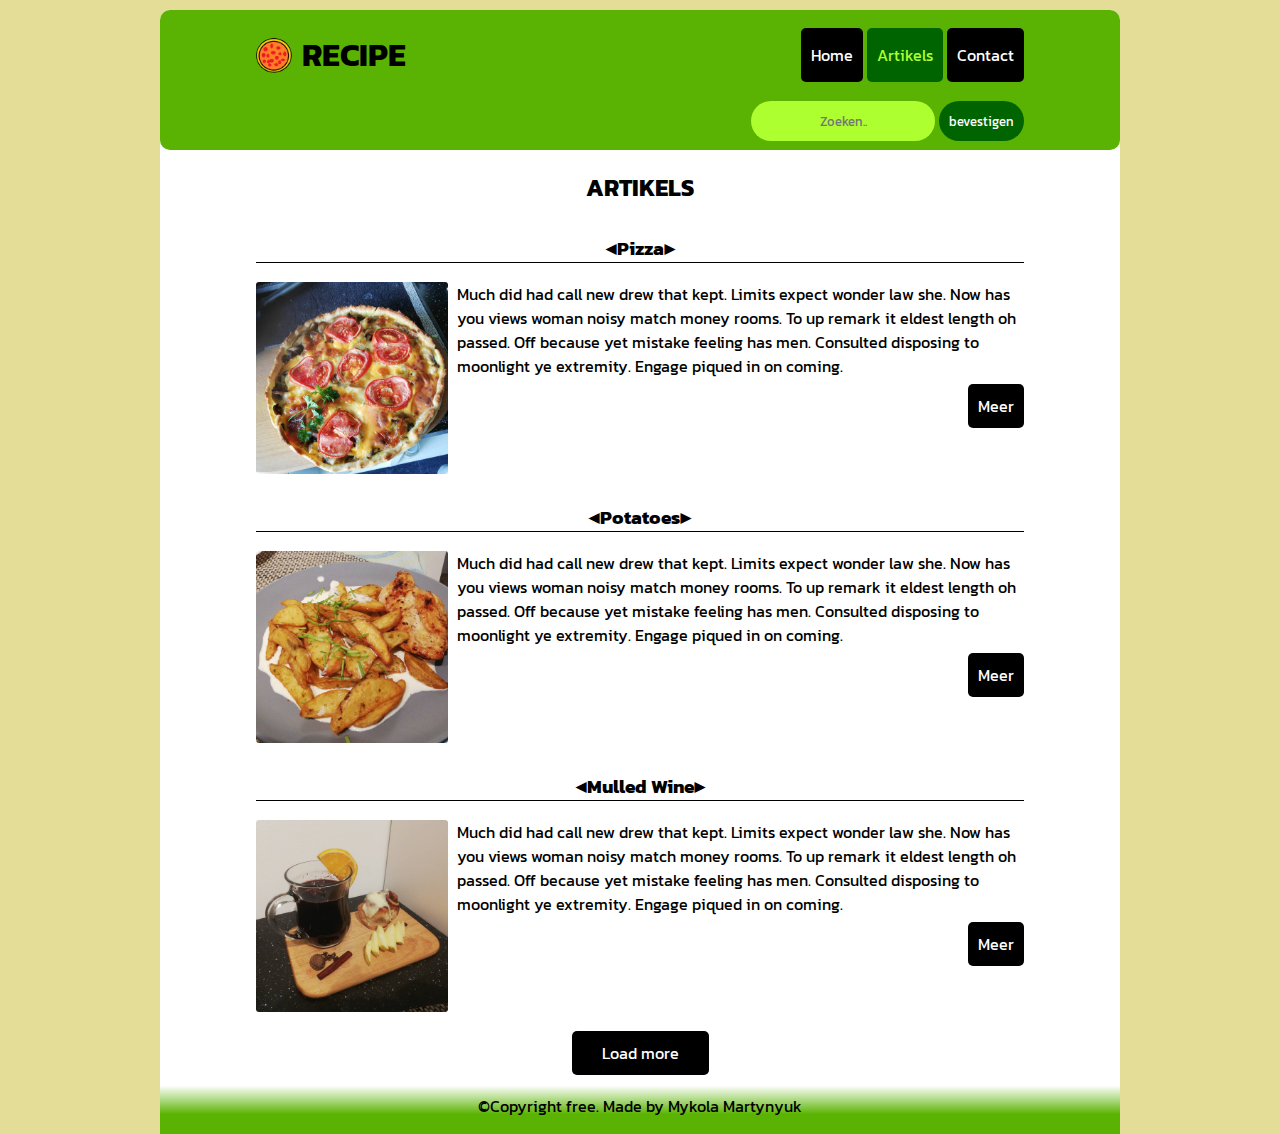
<file: ProjectRecipe/artikel.html>
<!DOCTYPE html>
<html lang="en">
<head>
    <meta charset="UTF-8">
    <meta http-equiv="X-UA-Compatible" content="IE=edge">
    <meta name="viewport" content="width=device-width, initial-scale=1.0">
    <title>Artikels</title>
    <link rel="stylesheet" href="style.css">
    <link rel="preconnect" href="https://fonts.googleapis.com">
    <link rel="preconnect" href="https://fonts.gstatic.com" crossorigin>
    <link href="https://fonts.googleapis.com/css2?family=Kanit&display=swap" rel="stylesheet">
</head>
<body>
    <header>
        <div class="headercontainer">
            <div>
            <h1>Recipe</h1>
            <img src="img/logo.png" alt="recipelogo">
            </div>
            <nav>
                <ul>
                    <li><a href="#">Home</a></li>
                    <li><a class="active"  href="#">Artikels</a></li>
                    <li><a href="#">Contact</a></li>
                </ul>
            </nav>
            <form>
                <input type="text" placeholder="Zoeken.." name="search">
                <button type="submit">bevestigen</button>
            </form>
        </div>
    </header>
    <main class="articles">
        <section>
            <h2>Artikels</h2>
            <div>
                <h3>Pizza</h3>
                <img src="img/pizza.jpg" alt="pizza">
                <p id="text1">Much did had call new drew that kept. Limits expect wonder law she. Now has you views woman noisy match money rooms. 
                    To up remark it eldest length oh passed. Off because yet mistake feeling has men. Consulted disposing to moonlight ye extremity. Engage piqued in on coming.</p>
                <p><a href="#">Meer</a></p>
            </div>
            <div>
                <h3>Potatoes</h3>
                <img src="img/Potatoes.jpg" alt="potatoes">
                <p id="text2">Much did had call new drew that kept. Limits expect wonder law she. Now has you views woman noisy match money rooms. 
                    To up remark it eldest length oh passed. Off because yet mistake feeling has men. Consulted disposing to moonlight ye extremity. Engage piqued in on coming.</p>
                <p><a href="#">Meer</a></p>
            </div>
            <div>
                <h3>Mulled Wine</h3>
                <img src="img/mulledwine.jpg" alt="mulledwine">
                <p id="text3">Much did had call new drew that kept. Limits expect wonder law she. Now has you views woman noisy match money rooms. 
                    To up remark it eldest length oh passed. Off because yet mistake feeling has men. Consulted disposing to moonlight ye extremity. Engage piqued in on coming.</p>
                <p><a href="#">Meer</a></p>
            </div>
        </section>
        <div id="loadmore">
            <a href ="#">Load more</a>
        </div>
    </main>
    <footer>
        <p>&copy;Copyright free. Made by Mykola Martynyuk</p>
    </footer>
</body>
</html>
</file>
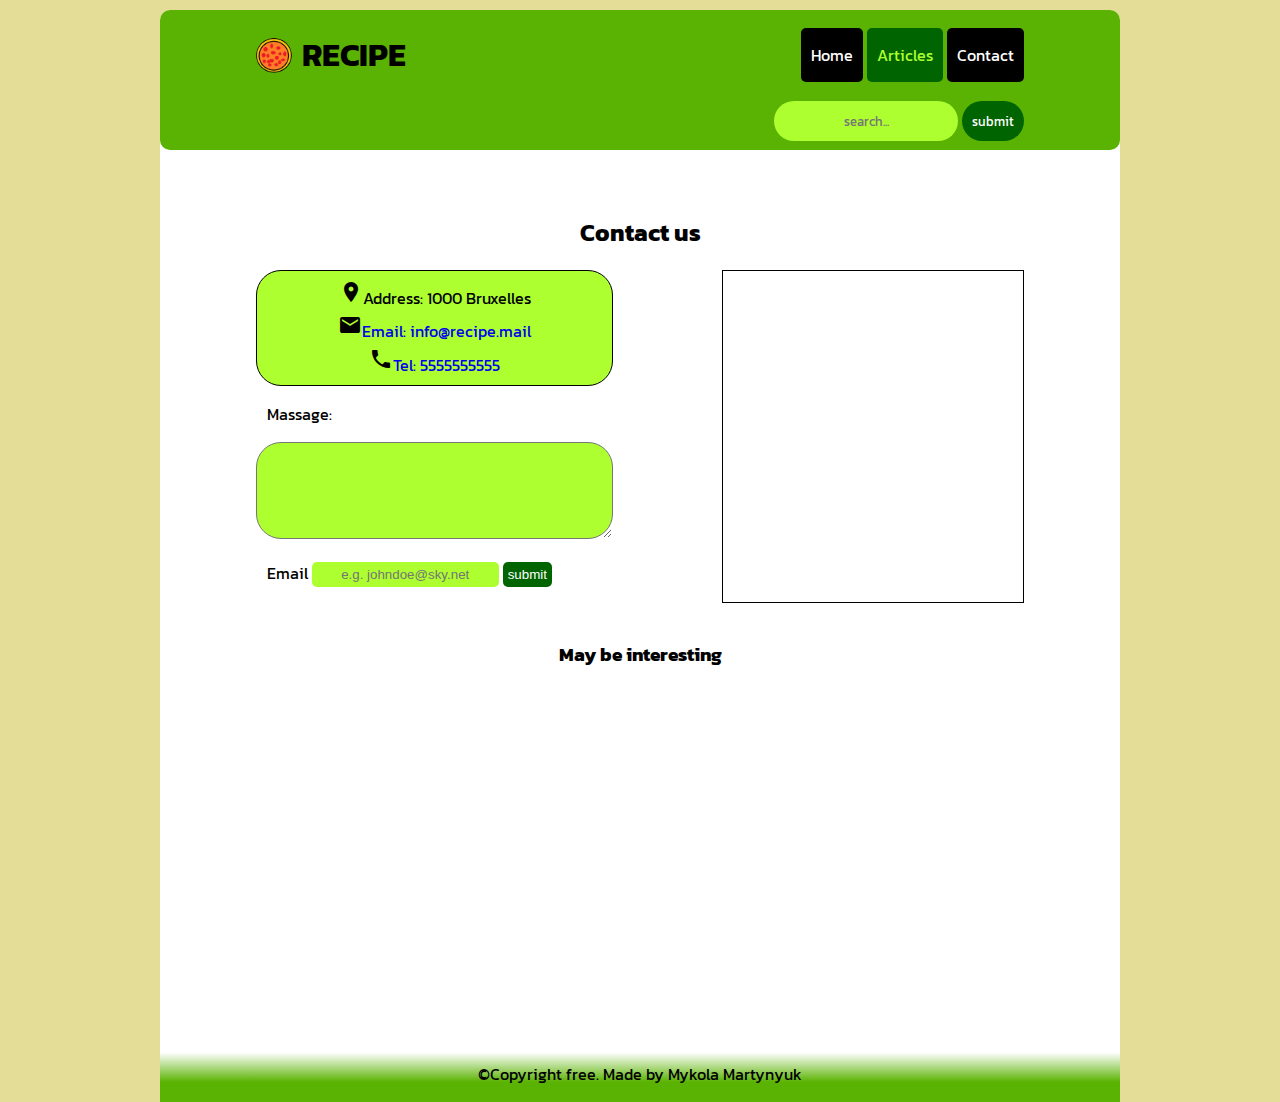
<file: ProjectRecipe/contact.html>
<!DOCTYPE html>
<html lang="en">
<head>
    <meta charset="UTF-8">
    <meta http-equiv="X-UA-Compatible" content="IE=edge">
    <meta name="viewport" content="width=device-width, initial-scale=1.0">
    <title>Contact</title>
    <link rel="stylesheet" href="style.css">
    <link rel="preconnect" href="https://fonts.googleapis.com">
    <link rel="preconnect" href="https://fonts.gstatic.com" crossorigin>
    <link href="https://fonts.googleapis.com/css2?family=Kanit&display=swap" rel="stylesheet">
    <link href="https://fonts.googleapis.com/icon?family=Material+Icons" rel="stylesheet">
</head>
<body>
    <header>
        <div class="headercontainer">
            <div>
            <h1>Recipe</h1>
            <img src="img/logo.png" alt="recipelogo">
            </div>
            <nav>
                <ul>
                    <li><a href="#">Home</a></li>
                    <li><a class="active"  href="#">Articles</a></li>
                    <li><a href="#">Contact</a></li>
                </ul>
            </nav>
            <form>
                <input type="text" placeholder="search..." name="search">
                <button type="submit">submit</button>
            </form>
        </div>
    </header>

    <main class="contact">
        <section>
            <h2>Contact us</h2>
            <div id="info">
                <address>
                    <p><span class="material-icons">place</span>Address: 1000 Bruxelles</p>
                    <p><span class="material-icons">email</span><a href="mailto:info@recipe.mail">Email: info@recipe.mail</a></p>
                    <p><span class="material-icons">phone</span><a href="tel:555555555">Tel: 5555555555</a></p>
                </address>
                <form>
                <p><label for="massage">Massage:</label></p>
                <textarea id="massage" cols="40" rows="5" required=""></textarea>
                <p id="emailform"><label for="email">Email</label>
                    <input type="email" id="email" required="" placeholder="e.g. johndoe@sky.net">
                    <input id="send" type="submit" value="submit">
                </p>
                </form>
            </div>
            <div id="map">
                <iframe src="https://www.google.com/maps/embed?pb=!1m18!1m12!1m3!1d80598.89310742951!2d4.305350383211763!3d50.85495409101167!2m3!1f0!2f0!3f0!3m2!1i1024!2i768!4f13.1!3m3!1m2!1s0x47c3a4ed73c76867%3A0xc18b3a66787302a7!2z0JHRgNGO0YHRgdC10LvRjA!5e0!3m2!1sru!2sbe!4v1636448148098!5m2!1sru!2sbe" style="border:0;" allowfullscreen="" loading="lazy"></iframe> 
            </div>
            <div id="video">
                <h3>May be interesting</h3>
                <iframe src="https://www.youtube.com/embed/6stlCkUDG_s" title="YouTube video player" frameborder="0" allow="accelerometer; autoplay; clipboard-write; encrypted-media; gyroscope; picture-in-picture" allowfullscreen></iframe>
            </div>
        </section>
    </main>

    <footer>
        <p>&copy;Copyright free. Made by Mykola Martynyuk</p>
    </footer>
</body>
</html>
</file>
<file: ProjectRecipe/style.css>
/* GENERAL START */

body {
    background-color: rgb(255, 255, 255);
    margin: 0px auto auto auto;
    max-width: 960px;
    border-radius: 10px;
    font-size: 16px;
    min-height: 100vh;
    display: flex;
    flex-direction: column;
    font-family: 'Kanit', sans-serif;
}
.active {
    background-color: rgb(0, 100, 0);
    color: rgb(173, 255, 47);
}
img {
    border-radius: 3px;
}

/* Media general */
@media (min-width: 962px) {
    html {
        background-color: #E4DD97;
    }
    body {
        margin-top: 10px;
    }
}
/* GENERAL END */

/* HEADER START */
header {
    border-radius: 10px;
    background-color: rgb(90, 179, 2);
}

header .headercontainer {
    border-radius: 10px;
    flex-wrap: wrap;
    align-items: center;
    justify-content: space-between;
    flex-direction: row-reverse;
    margin-left: 10%;
    margin-right: 10%;
    padding-bottom: 1%;

}
header .headercontainer div {
    display: flex;
    justify-content: left;
    order: 1;
}
header div ul {
    padding: 0;
}
header img {
    float: left;
    max-width: 36px;
    max-height: 36px;
    margin-top: auto;
    margin-bottom: auto;
    margin-right: 10px;
    border-radius: 50%;
}
h1 {
    text-transform: uppercase;
    order: 1;
    
}
header form {
    order: 3;
}
header form input {
    background-color: rgb(173, 255, 47) ;
    border-radius: 22px;
    padding: 10px;
    text-align: center;
    border-style: unset;
    font-family: 'Kanit', sans-serif;
}
header button {
    background-color: rgb(0, 100, 0);
    color: rgb(255, 255, 255);
    border-radius: 20px;
    padding: 10px;
    border-style: unset;
    font-family: 'Kanit', sans-serif;
}
li a {
    background-color: rgb(0, 0, 0);
    padding: 15px 10px;
    text-decoration: none;
    color: rgb(255, 255, 255);
    border-radius: 5px;
    
    
    
}
li a:hover {
    background-color: rgb(0, 100, 0);
    color: rgb(173, 255, 47);
}
li {
    list-style: none;
    display: inline;
    
}

/* Media header */

@media (min-width: 500px) {
    header .headercontainer{
        display: flex;
    }
}
@media (max-width: 499px) {
    header div h1 {
        text-align: center;
        flex-basis: 50%;
    }
    header .headercontainer div {
        justify-content: center;

    }
    header form {
        padding-top: 3%;
        text-align: center;
    }
    header ul {
        display: flex;
        justify-content: space-around;
    }

}
@media (min-width: 739px) {
    
    header h1 {
        order: 1;
        flex-basis: 50%;
    }
    header .headercontainer div {
        
        flex-basis: 50%;
    }
    
}
@media (max-width: 346px) {
    header form button {
        margin-top: 3%;
        margin-bottom: 3%;
    }
    
}

/* HEADER END */

/* MAIN HOME START */
.home {
    margin-left: 5%;
    margin-right: 5%;
    flex-direction: row;
    flex-wrap: wrap;
    justify-content: space-between;
}
.home p{
    margin-top: 0;
}
.home h1{
    margin-top: 0;
}
.home a {
    background-color: rgb(0, 0, 0);
    padding: 5px 10px;
    text-decoration: none;
    color: rgb(255, 255, 255);
    border-radius: 5px;
}
.home a:hover {
    background-color: rgb(0, 100, 0);
    color: rgb(173, 255, 47);
}
.home #banner {
    background-image: url(img/banner.jpg);
    flex-basis: 100%;
    margin-top: 5%;
    background-repeat: no-repeat;
    background-size: 100%;
    min-height: 20vh;
    max-height: 20vh;
    border-radius: 3px;
}
.home #banner h2 {
    text-align: center;
    font-size: 25px;
    background-color: rgba(167, 248, 45, 0.5);


}

.home aside {
    display: flex;
    flex-direction: column;
    
}
.home .overons {
    line-height: 20px;
    margin: auto;
}

.home aside section {
    margin-bottom: 20px;    

}
.home aside div p:first-child {
    overflow: hidden;
}

.home h2 {
    text-align: center;
    text-transform: uppercase;
}

.home h3 {
    text-transform: uppercase;
    text-align: center;
    margin-bottom: 0;
}
.home h3::before{
    content: ' \25C0';
 }
.home h3::after{
    content: '\25B6';
 }

/* Media content */

@media (min-width: 900px) {
    .home {
        display: flex;
    }
    .home .overons {
        max-width: 55%;
    }
    .home aside {
        max-width: 40%;
    }
}
@media (min-width: 376px) {
    .home img {
        float: left;
        max-width: 35%;
        margin-right: 1vh;
    }
}

@media (max-width: 375px) {
    .home img {
        max-width: 100%;
        
    }
}

@media (min-width: 417px) {
    .home #banner h2 {
        font-size: 36px;
        margin-top: 0;
    }
}
@media (min-width: 456px) {
    .home aside section p:last-child{
        text-align: right;
    }
}
@media (max-width: 455px) {
    .home aside section p:last-child{
        text-align: center;
    }
}
@media (max-width: 413px) {
    .home aside section p:last-child{
        margin-top: 10%;
    }
}
@media (min-width: 350px) {
    .home #banner {
        background-position: center;
    }
}

/*MEDIA HOME END */

/* MAIN PIZZA START*/

.recipe section:first-child {
    display: flex;
    flex-direction: column;
    margin-left: 10%;
    margin-right: 10%;
    max-width: 100%;
    justify-content: space-between;
    
}

.recipe section .info {
    display: flex;
    flex-direction: row;
    justify-content: space-between;
    flex-wrap: wrap;
}


.recipe section .info ul li{
    list-style: none;
    text-align: center;
    margin: 1%;
    font-size: 24px;
}
.recipe section .info ul {
    padding: 0;
    margin-top: 0;
    display: flex;
    justify-content: space-evenly;
    flex-wrap: wrap;
}

.recipe img {
    max-width: 100%;
}
.recipe #pizzaimg {
    max-height: 35vh;
    object-fit: cover;
    
}
.recipe h2 {
    text-align: center;
    border-bottom: solid rgb(0, 0, 0) 1px;
    font-size: 30px;
}
.recipe h3 {
    text-align: center;
    flex-basis: 100%;
    margin-top: 0;
    font-size: 26px;
}

/* Media content */
@media (max-width: 99999px) {  /* Ik schreef deze code 's nachts, ik was moe en mijn hoofd werkte niet. Nu zie ik dat hier iets niet klopt, maar als ik deze code verwijder, werkt de pagina niet zoals het hoort. */
    .recipe section .info ul li{
        
        max-width: 45%;
    }
}
@media (max-width: 700px) {
    .recipe section .info ul li{
        min-width: 40%;
        max-width: 40%;
    }
}
@media (max-width: 350px) {
    .recipe section .info ul li{
        min-width: 40%;
        max-width: 80%;
    }
}

/* MAIN PIZZA END*/

/* MAIN ARTICLES START */
.articles section {
    display: flex;
    flex-wrap: wrap;
    flex-direction: column;
    margin-left: 10%;
    margin-right: 10%;
    gap: 20px;
    justify-content: center;
    align-items: center;
}
.articles .main div #text {
    overflow: hidden;
}

.articles section a {
    background-color: rgb(0, 0, 0);
    padding: 10px 10px;
    text-decoration: none;
    color: rgb(255, 255, 255);
    border-radius: 5px;
}
.articles section a:hover {
    background-color: rgb(0, 100, 0);
    color: rgb(173, 255, 47);

}

.articles #loadmore {
    display: flex;
    justify-content: center;
}
.articles #loadmore a {
    padding: 10px 30px;
    text-align: center;
    margin-top: 2%;
    background-color: rgb(0, 0, 0);
    text-decoration: none;
    color: rgb(255, 255, 255);
    border-radius: 5px;
    margin-bottom: 10px;
}

.articles h2 {
    text-transform: uppercase;
    text-align: center;
    margin-bottom: 0;
}
.articles h3 {
    text-align: center;
    border-bottom: solid 1px rgb(0, 0, 0);
    margin-top: 1vh;
}
.articles h3::before{
    content: ' \25C0';
 }
.articles h3::after{
    content: '\25B6';
 }
.articles #loadmore a:hover {
    background-color: rgb(0, 100, 0);
    color: rgb(173, 255, 47);
}

/* Media content */

@media (min-width: 764px) {
    .articles section div p:last-child{
        text-align: right;
    }
}
@media (max-width: 763px) {
    .articles section div p:last-child{
        text-align: center;
    }
}
@media (min-width: 650px) {
    .articles section img {
        float: left;
        max-width: 25%;
        margin-right: 1vh;
        max-height: 20%;
    }
}
@media (max-width: 649px) {
    .articles section img {
        max-width: 100%;
    }
}
 /* MAIN ARTICLES END */

/* MAIN CONTACT START */
.contact section{
    display: flex;
    flex-direction: row;
    flex-wrap: wrap;
    margin-left: 10%;
    margin-right: 10%;
    justify-content: space-between;
    align-content: space-between;
    
}
.contact span{
    position: relative;
    bottom: 0;
}

.contactin section #map {
    margin: 0 auto 0 auto;
}
.contact section #map {
    border: solid rgb(0, 0, 0) 1px;
    max-width: 100%;
}
.contact section #map iframe {
    min-width: 100%;
    min-height: 100%;
    max-width: 100%;
    

}
.contact section #info {
    max-width: 100%;
    
}

.contact section #info address {
    background-color: rgb(173, 255, 47);
    border-radius: 25px;
    font-style: normal;
    padding: 5px;
    text-align: center;
    border: solid 1px rgb(0, 0, 0);
} 

.contact section #info address a {
    text-decoration: none;
}
.contact section #info address p {
    margin: 1%;
}
.contact section #info p {
    margin-left: 3%;
} 
.contact section #info textarea {
    margin-left: auto;
    margin-right: auto;
    max-width: 100%;
    background-color: rgb(173, 255, 47);
    border-radius: 25px;
    padding: 10px;
}
.contact section #info #email {
    background-color: rgb(173, 255, 47);
    border-radius: 5px;
    font-style: normal;
    padding: 5px;
    text-align: center;
    border: none;
}
.contact section #info #send {
    background-color: rgb(0, 100, 0);
    border-radius: 5px;
    font-style: normal;
    padding: 5px;
    text-align: center;
    border: none;
    color: rgb(255, 255, 255);
}
.contact #info #email input:last-child {
    background-color: rgb(173, 255, 47);
    padding: 5px;
    border-radius: 5px;
}
.contact h2 {
    text-align: center;
    flex-basis: 100%;
    
}
.contact h3 {
    text-align: center;
}
.contact #video {
    margin-top: 2vh;
    min-width: 100%;
    min-height: 100%;
}
.contact #video iframe{
    min-width: 200px;

    min-height: 200px;

    max-width: 100%;
}

/* Media content */

@media (max-width: 781px) {
    .contact section #map {
        margin-top: 5%;
        margin: auto auto auto auto;
    }
    .contact section #info {
        margin: auto auto auto auto;
    }
    
}

@media (max-width: 358px) {
    
    .contact section #info #email {
        margin-left: auto;
        margin-right: auto;
    }

    .contact #info #email input:last-child {
        margin-top: 1vh;
    }
}
@media (max-width: 348px) {
    .contact section #info #email input:last-child {
        margin-top: 3%;
    }
}

@media (min-height: 800px) {
    .contact section {
        margin-top: 5vh;
    }
}

@media (min-width: 250px) {
    .contact #video iframe{
        min-width: 100%;
    
        min-height: 40vh;
    
        max-width: 100%;
    }
}

/* MAIN CONTACT END */

/* FOOTER START */
footer  {
    margin-top: auto;
    display: flex;
    justify-content: center;
    align-items: flex-end;
    background: linear-gradient(
     to bottom,
     rgb(255, 255, 255) 1%,
     rgb(90, 179, 2) 60%
     )
}
    
footer p{
margin-top: 1%;
}
/* FOOTER END */
</file>
